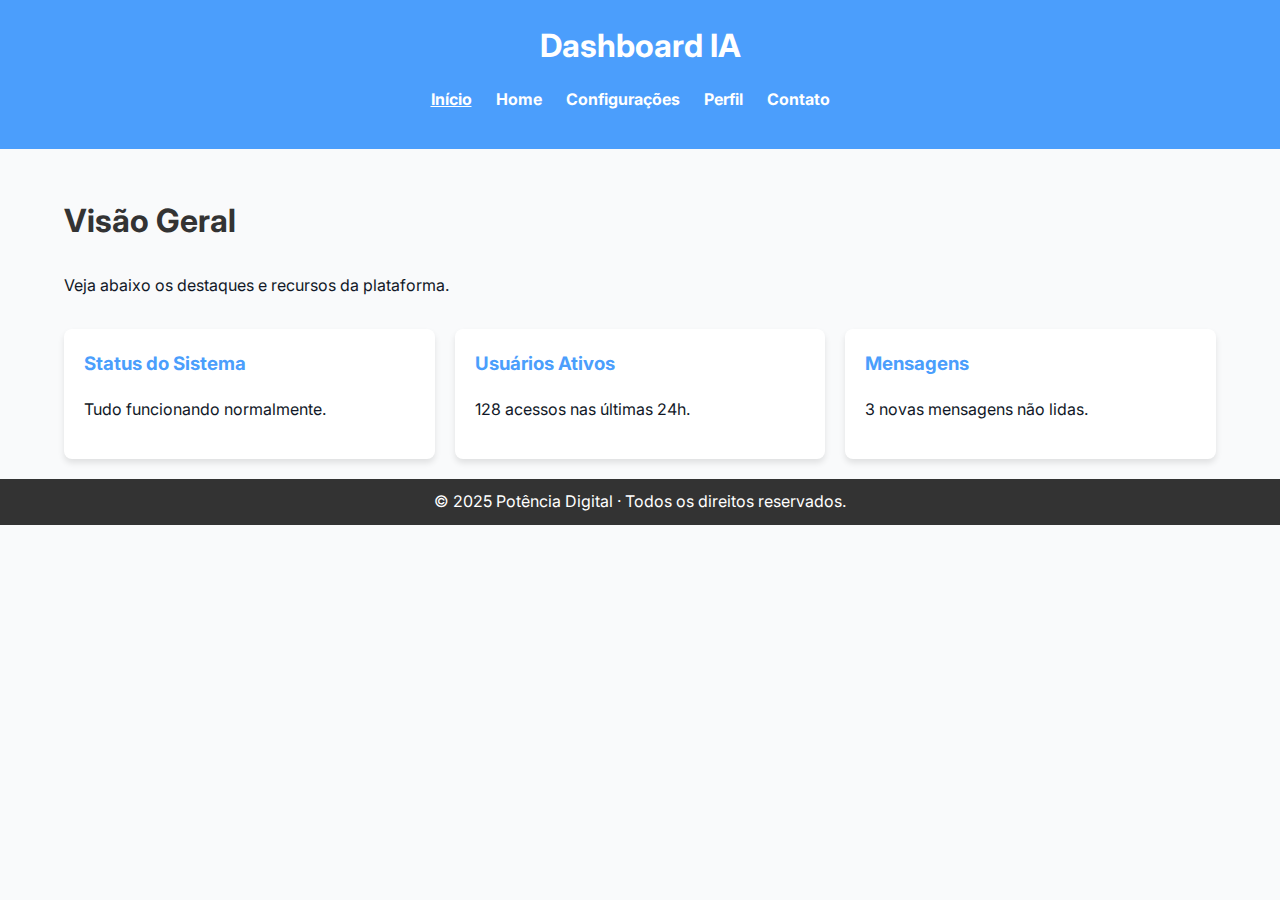
<file: index.html>
<!DOCTYPE html>
<html lang="pt-BR">
<head>
  <meta charset="UTF-8" />
  <meta name="viewport" content="width=device-width, initial-scale=1.0" />
  <title>Dashboard IA - Home</title>
  <link rel="stylesheet" href="css/styles.css" />
  <link href="https://fonts.googleapis.com/css2?family=Inter:wght@400;600;700&display=swap" rel="stylesheet">
</head>
<body>
  <header>
    <div class="container">
      <h1>Dashboard IA</h1>
      <nav>
        <ul>
          <li><a href="index.html" class="active">Início</a></li>
          <li><a href="home.html">Home</a></li>
          <li><a href="config.html">Configurações</a></li>
          <li><a href="perfil.html">Perfil</a></li>
          <li><a href="contato.html">Contato</a></li>
        </ul>
      </nav>
    </div>
  </header>

  <main class="container">
    <section class="intro">
      <h2>Visão Geral</h2>
      <p>Veja abaixo os destaques e recursos da plataforma.</p>
    </section>

    <section class="cards">
      <div class="card">
        <h3>Status do Sistema</h3>
        <p>Tudo funcionando normalmente.</p>
      </div>
      <div class="card">
        <h3>Usuários Ativos</h3>
        <p>128 acessos nas últimas 24h.</p>
      </div>
      <div class="card">
        <h3>Mensagens</h3>
        <p>3 novas mensagens não lidas.</p>
      </div>
    </section>
  </main>

  <footer>
    <div class="container">
      <p>© 2025 Potência Digital · Todos os direitos reservados.</p>
    </div>
  </footer>
</body>
</html>
</file>
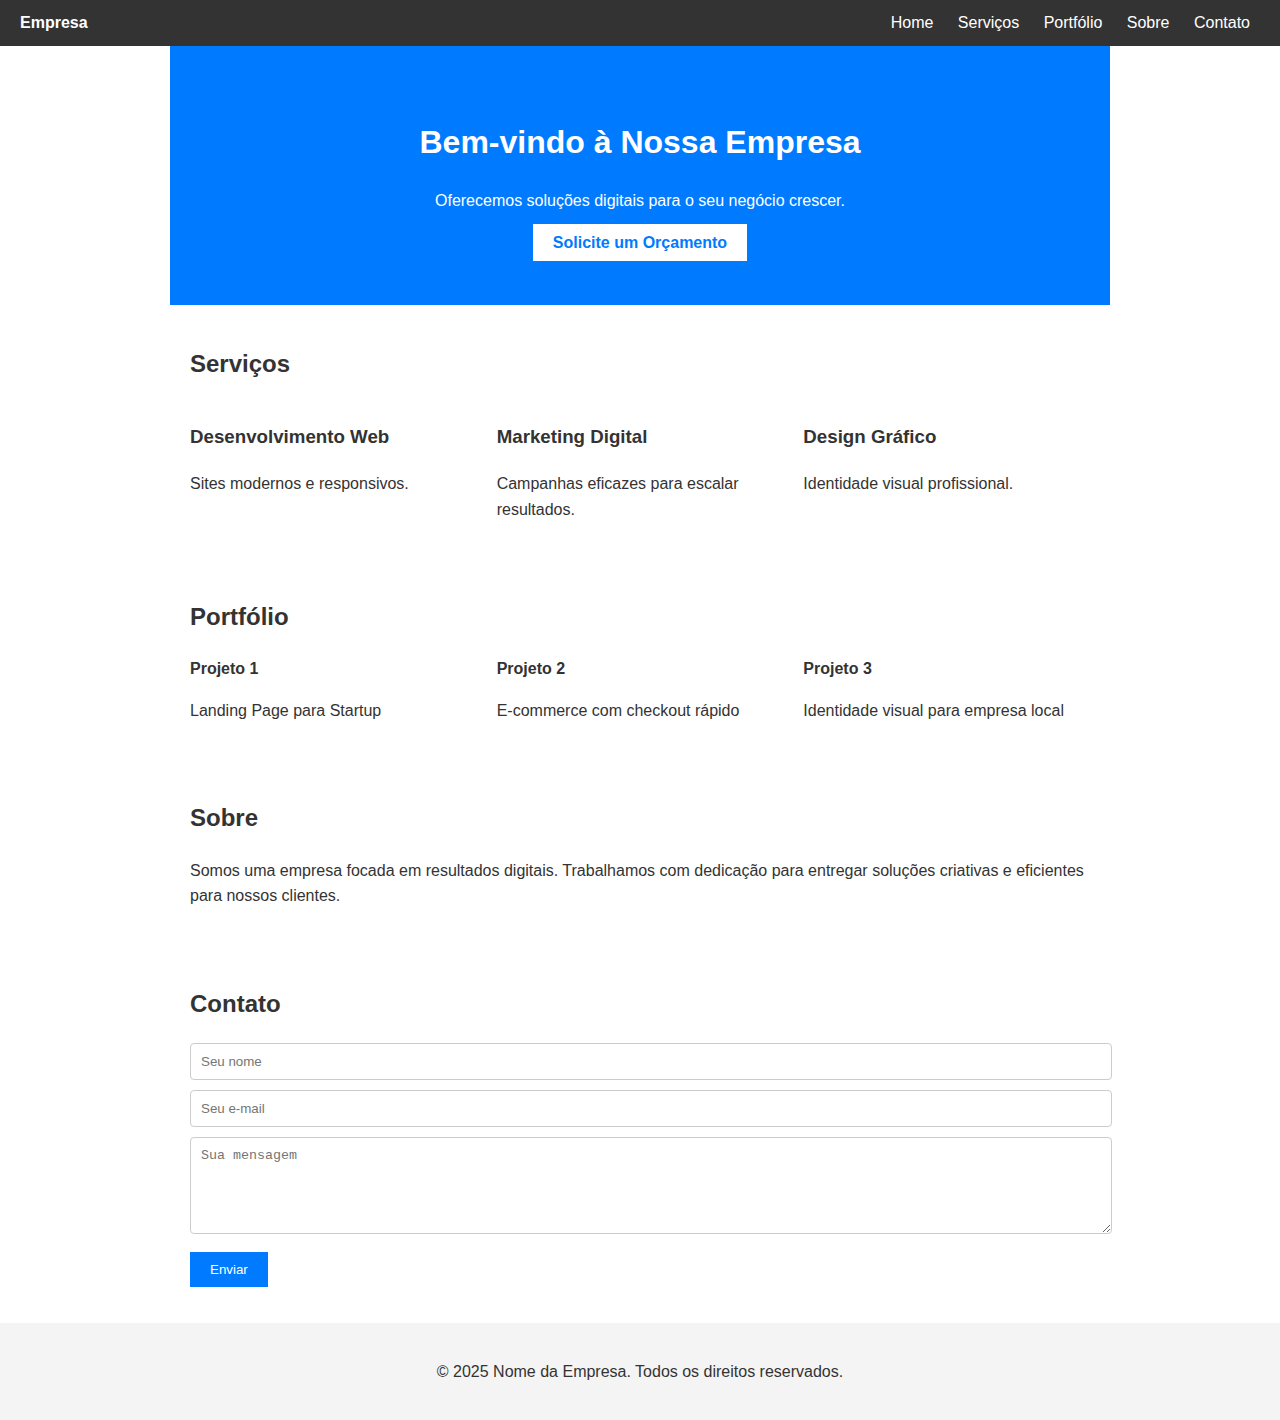
<file: css/index.html>
<!DOCTYPE html>
<html lang="pt-br">
<head>
  <meta charset="UTF-8" />
  <meta name="viewport" content="width=device-width, initial-scale=1.0"/>
  <title>Institucional - Nome da Empresa</title>
  <style>
    body {
      margin: 0;
      font-family: Arial, sans-serif;
      line-height: 1.6;
      color: #333;
    }

    header, section, footer {
      padding: 20px;
    }

    nav {
      background: #333;
      color: #fff;
      padding: 10px 20px;
      display: flex;
      justify-content: space-between;
      align-items: center;
      flex-wrap: wrap;
    }

    nav a {
      color: #fff;
      text-decoration: none;
      margin: 0 10px;
    }

    .cta {
      background: #007BFF;
      color: #fff;
      padding: 50px 20px;
      text-align: center;
    }

    .cta h1 {
      margin-bottom: 20px;
    }

    .cta a {
      background: #fff;
      color: #007BFF;
      padding: 10px 20px;
      text-decoration: none;
      font-weight: bold;
    }

    section {
      max-width: 900px;
      margin: auto;
    }

    .servicos, .portfolio {
      display: grid;
      grid-template-columns: repeat(auto-fit, minmax(250px, 1fr));
      gap: 20px;
    }

    form input, form textarea {
      width: 100%;
      padding: 10px;
      margin-bottom: 10px;
      border: 1px solid #ccc;
      border-radius: 4px;
    }

    form button {
      padding: 10px 20px;
      background: #007BFF;
      color: white;
      border: none;
      cursor: pointer;
    }

    footer {
      background: #f4f4f4;
      text-align: center;
    }

    @media (max-width: 600px) {
      nav {
        flex-direction: column;
        align-items: flex-start;
      }
    }
  </style>
</head>
<body>

  <nav>
    <div><strong>Empresa</strong></div>
    <div>
      <a href="#home">Home</a>
      <a href="#servicos">Serviços</a>
      <a href="#portfolio">Portfólio</a>
      <a href="#sobre">Sobre</a>
      <a href="#contato">Contato</a>
    </div>
  </nav>

  <section class="cta" id="home">
    <h1>Bem-vindo à Nossa Empresa</h1>
    <p>Oferecemos soluções digitais para o seu negócio crescer.</p>
    <a href="#contato">Solicite um Orçamento</a>
  </section>

  <section id="servicos">
    <h2>Serviços</h2>
    <div class="servicos">
      <div><h3>Desenvolvimento Web</h3><p>Sites modernos e responsivos.</p></div>
      <div><h3>Marketing Digital</h3><p>Campanhas eficazes para escalar resultados.</p></div>
      <div><h3>Design Gráfico</h3><p>Identidade visual profissional.</p></div>
    </div>
  </section>

  <section id="portfolio">
    <h2>Portfólio</h2>
    <div class="portfolio">
      <div><strong>Projeto 1</strong><p>Landing Page para Startup</p></div>
      <div><strong>Projeto 2</strong><p>E-commerce com checkout rápido</p></div>
      <div><strong>Projeto 3</strong><p>Identidade visual para empresa local</p></div>
    </div>
  </section>

  <section id="sobre">
    <h2>Sobre</h2>
    <p>Somos uma empresa focada em resultados digitais. Trabalhamos com dedicação para entregar soluções criativas e eficientes para nossos clientes.</p>
  </section>

  <section id="contato">
  <h2>Contato</h2>
  <form id="form-contato" action="https://formspree.io/f/mldbwwbn" method="POST">
    <input type="text" name="nome" placeholder="Seu nome" required />
    <input type="email" name="email" placeholder="Seu e-mail" required />
    <textarea name="mensagem" rows="5" placeholder="Sua mensagem" required></textarea>
    <button type="submit">Enviar</button>
  </form>
  <p id="form-mensagem" style="margin-top: 10px;"></p>
</section>

<script>
  const form = document.getElementById("form-contato");
  const mensagem = document.getElementById("form-mensagem");

  form.addEventListener("submit", async function (event) {
    event.preventDefault();

    const formData = new FormData(form);
    const data = Object.fromEntries(formData.entries());

    try {
      const response = await fetch(form.action, {
        method: "POST",
        headers: { "Accept": "application/json" },
        body: formData
      });

      if (response.ok) {
        mensagem.textContent = "Mensagem enviada com sucesso!";
        mensagem.style.color = "green";
        form.reset();
      } else {
        mensagem.textContent = "Ocorreu um erro. Tente novamente.";
        mensagem.style.color = "red";
      }
    } catch (error) {
      mensagem.textContent = "Erro de conexão. Verifique sua internet.";
      mensagem.style.color = "red";
    }
  });
</script>

  </section>

  <footer>
    <p>&copy; 2025 Nome da Empresa. Todos os direitos reservados.</p>
  </footer>

</body>
</html>
</file>
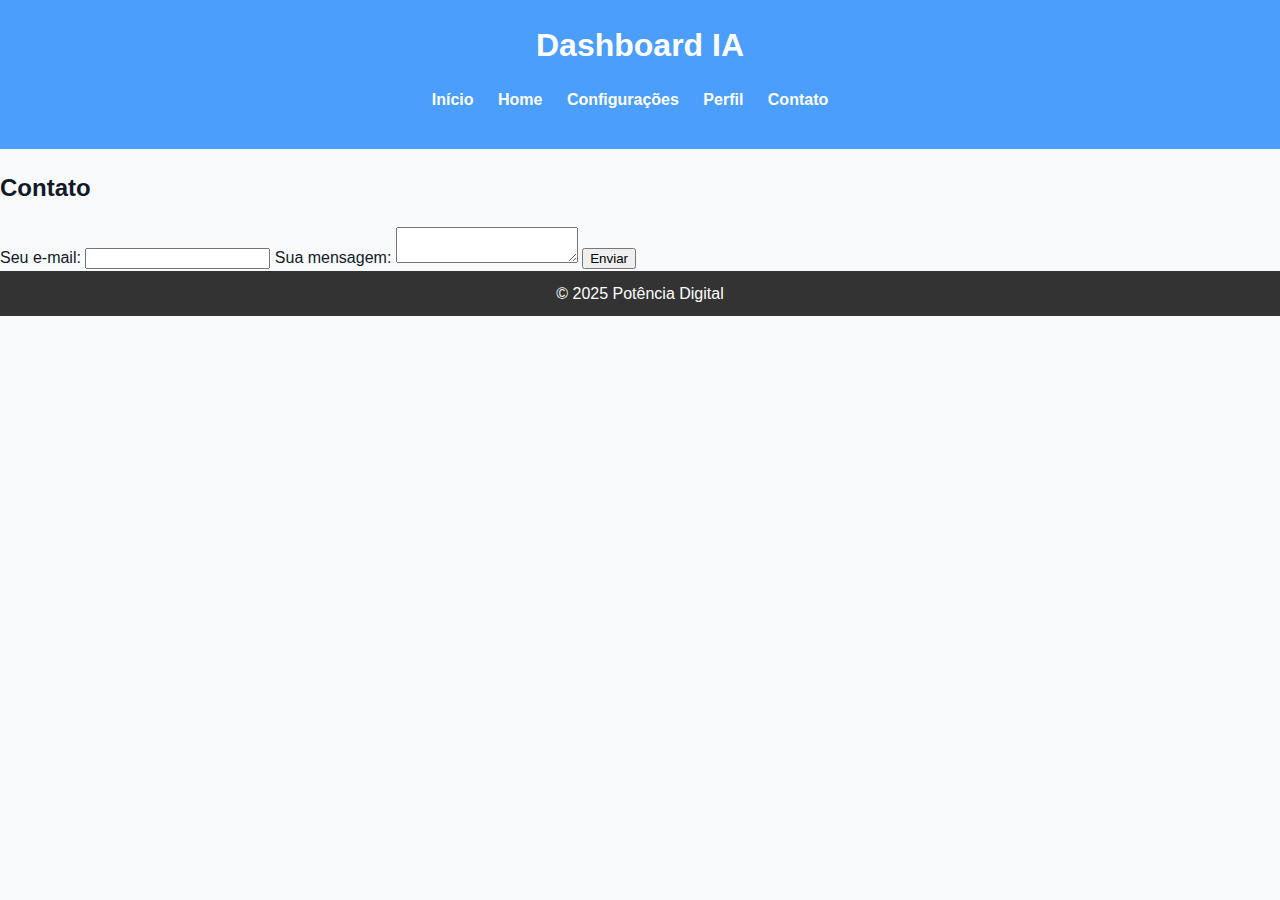
<file: contato.html>
<!DOCTYPE html>
<html lang="pt-BR">
<head>
  <meta charset="UTF-8" />
  <meta name="viewport" content="width=device-width, initial-scale=1.0" />
  <title>Contato - Dashboard IA</title>
  <link rel="stylesheet" href="css/styles.css" />
</head>
<body>
  <header>
    <h1>Dashboard IA</h1>
    <nav>
      <ul>
        <li><a href="index.html">Início</a></li>
        <li><a href="home.html">Home</a></li>
        <li><a href="config.html">Configurações</a></li>
        <li><a href="perfil.html">Perfil</a></li>
        <li><a href="contato.html">Contato</a></li>
      </ul>
    </nav>
  </header>

  <main>
    <h2>Contato</h2>
    <form action="https://formspree.io/f/mldbwwbn" method="POST">
      <label>
        Seu e-mail:
        <input type="email" name="email" required>
      </label>
      <label>
        Sua mensagem:
        <textarea name="message" required></textarea>
      </label>
      <button type="submit">Enviar</button>
    </form>
  </main>

  <footer>
    <p>© 2025 Potência Digital</p>
  </footer>
</body>
</html>
</file>
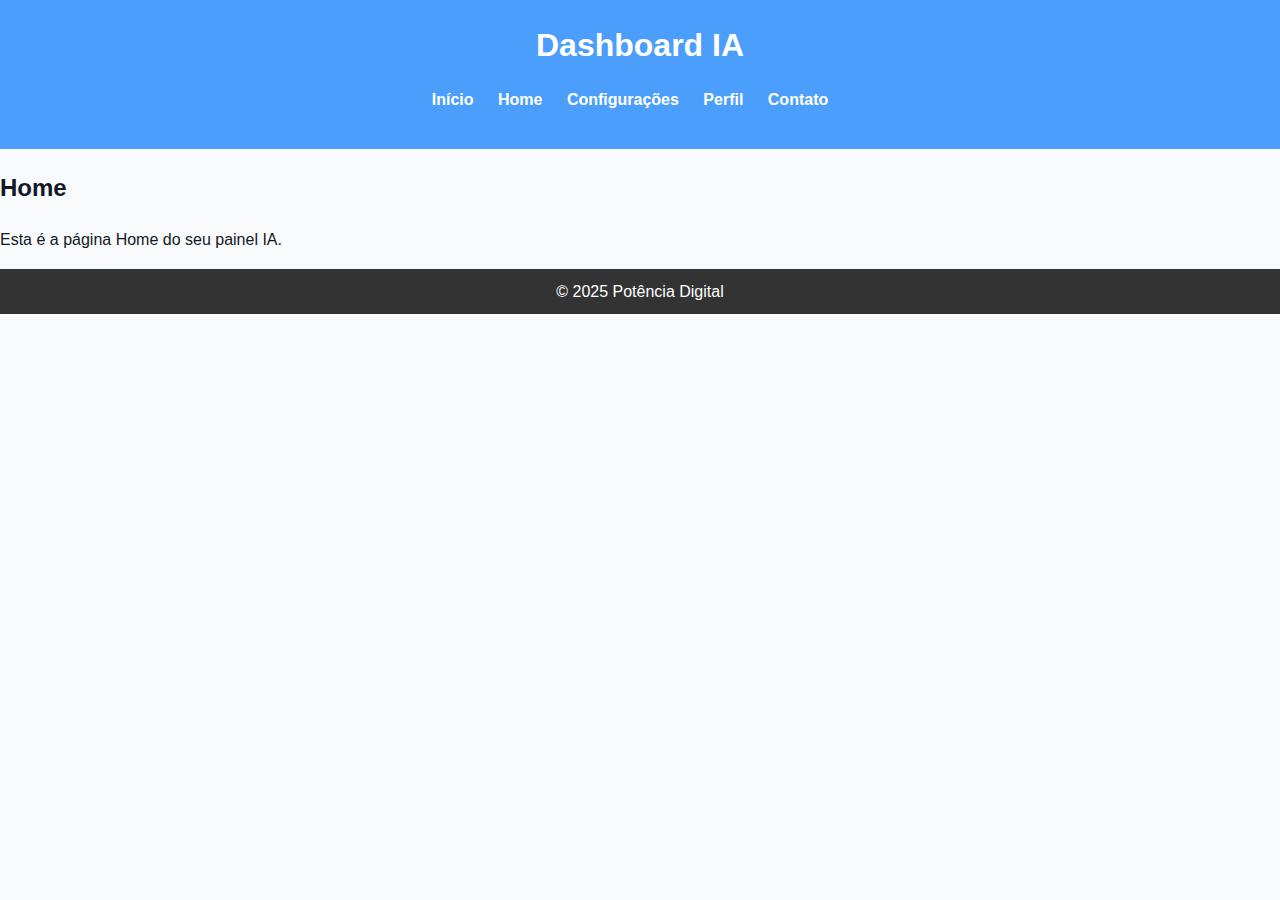
<file: home.html>
<!DOCTYPE html>
<html lang="pt-BR">
<head>
  <meta charset="UTF-8" />
  <meta name="viewport" content="width=device-width, initial-scale=1.0" />
  <title>Home - Dashboard IA</title>
  <link rel="stylesheet" href="css/styles.css" />
</head>
<body>
  <header>
    <h1>Dashboard IA</h1>
    <nav>
      <ul>
        <li><a href="index.html">Início</a></li>
        <li><a href="home.html">Home</a></li>
        <li><a href="config.html">Configurações</a></li>
        <li><a href="perfil.html">Perfil</a></li>
        <li><a href="contato.html">Contato</a></li>
      </ul>
    </nav>
  </header>

  <main>
    <h2>Home</h2>
    <p>Esta é a página Home do seu painel IA.</p>
  </main>

  <footer>
    <p>© 2025 Potência Digital</p>
  </footer>
</body>
</html>
</file>
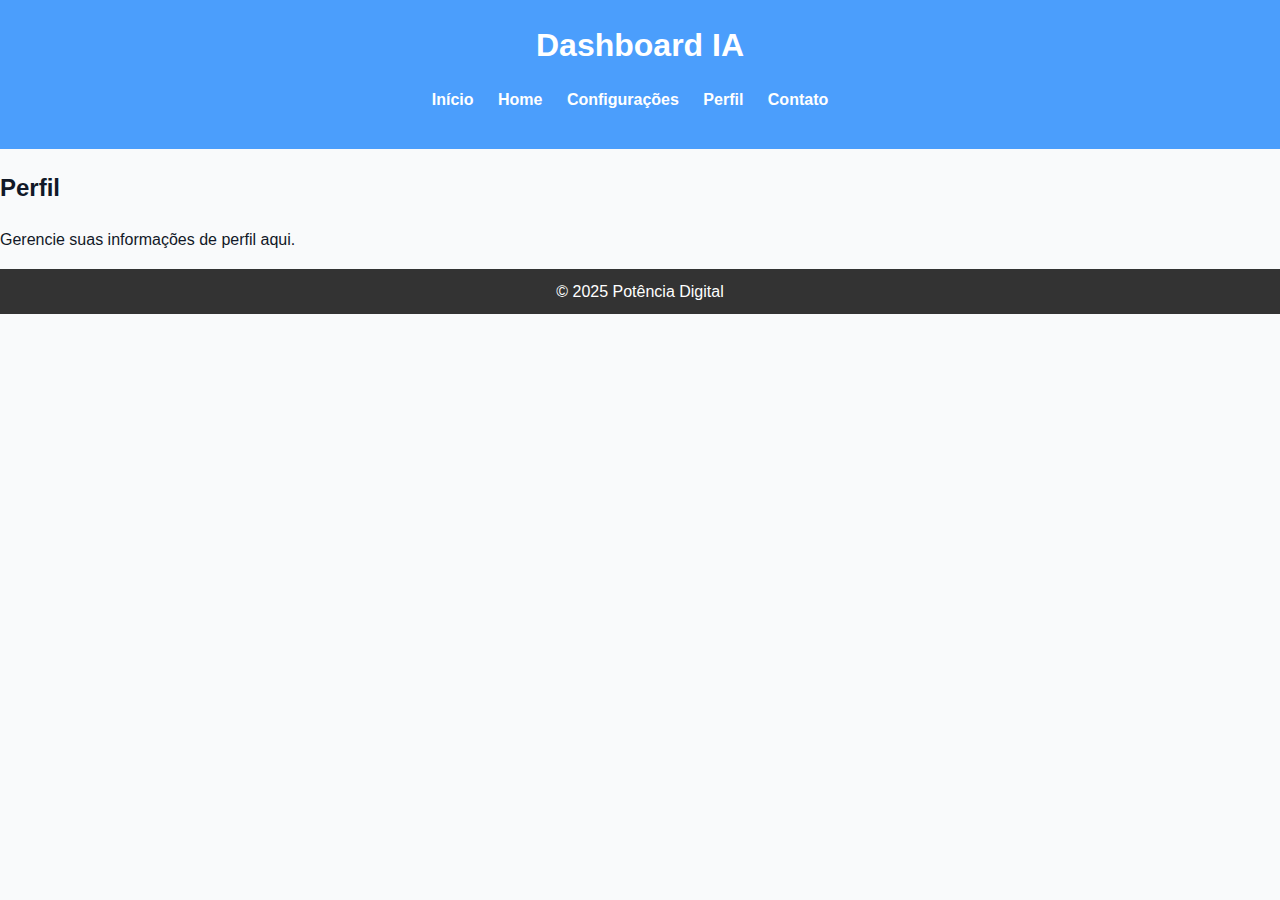
<file: perfil.html>
<!DOCTYPE html>
<html lang="pt-BR">
<head>
  <meta charset="UTF-8" />
  <meta name="viewport" content="width=device-width, initial-scale=1.0" />
  <title>Perfil - Dashboard IA</title>
  <link rel="stylesheet" href="css/styles.css" />
</head>
<body>
  <header>
    <h1>Dashboard IA</h1>
    <nav>
      <ul>
        <li><a href="index.html">Início</a></li>
        <li><a href="home.html">Home</a></li>
        <li><a href="config.html">Configurações</a></li>
        <li><a href="perfil.html">Perfil</a></li>
        <li><a href="contato.html">Contato</a></li>
      </ul>
    </nav>
  </header>

  <main>
    <h2>Perfil</h2>
    <p>Gerencie suas informações de perfil aqui.</p>
  </main>

  <footer>
    <p>© 2025 Potência Digital</p>
  </footer>
</body>
</html>
</file>
<file: css/styles.css>
/* styles.css - Visual moderno e definitivo */
body {
  font-family: 'Inter', sans-serif;
  background-color: #f9fafb;
  color: #111827;
  margin: 0;
  padding: 0;
  line-height: 1.6;
}

header {
  background-color: #4B9EFC;
  padding: 20px 0;
  color: #fff;
}

header h1 {
  text-align: center;
  margin: 0;
}

nav ul {
  list-style: none;
  padding: 0;
  text-align: center;
}

nav ul li {
  display: inline;
  margin-right: 20px;
}

nav ul li a {
  text-decoration: none;
  color: #fff;
  font-weight: bold;
}

nav ul li a.active,
nav ul li a:hover {
  text-decoration: underline;
}

main.container {
  padding: 20px;
  max-width: 1200px;
  margin: 0 auto;
}

.intro h2 {
  font-size: 2rem;
  color: #333;
}

.cards {
  display: flex;
  gap: 20px;
  justify-content: space-between;
  margin-top: 30px;
}

.card {
  background-color: #fff;
  border-radius: 8px;
  padding: 20px;
  box-shadow: 0 4px 6px rgba(0, 0, 0, 0.1);
  flex: 1;
}

.card h3 {
  margin-top: 0;
  color: #4B9EFC;
}

footer {
  background-color: #333;
  color: #fff;
  text-align: center;
  padding: 10px 0;
}

footer p {
  margin: 0;
}

.container {
  width: 90%;
  margin: 0 auto;
}

@media (max-width: 768px) {
  .cards {
    flex-direction: column;
  }

  nav ul li {
    display: block;
    margin-bottom: 10px;
  }
}
</file>
